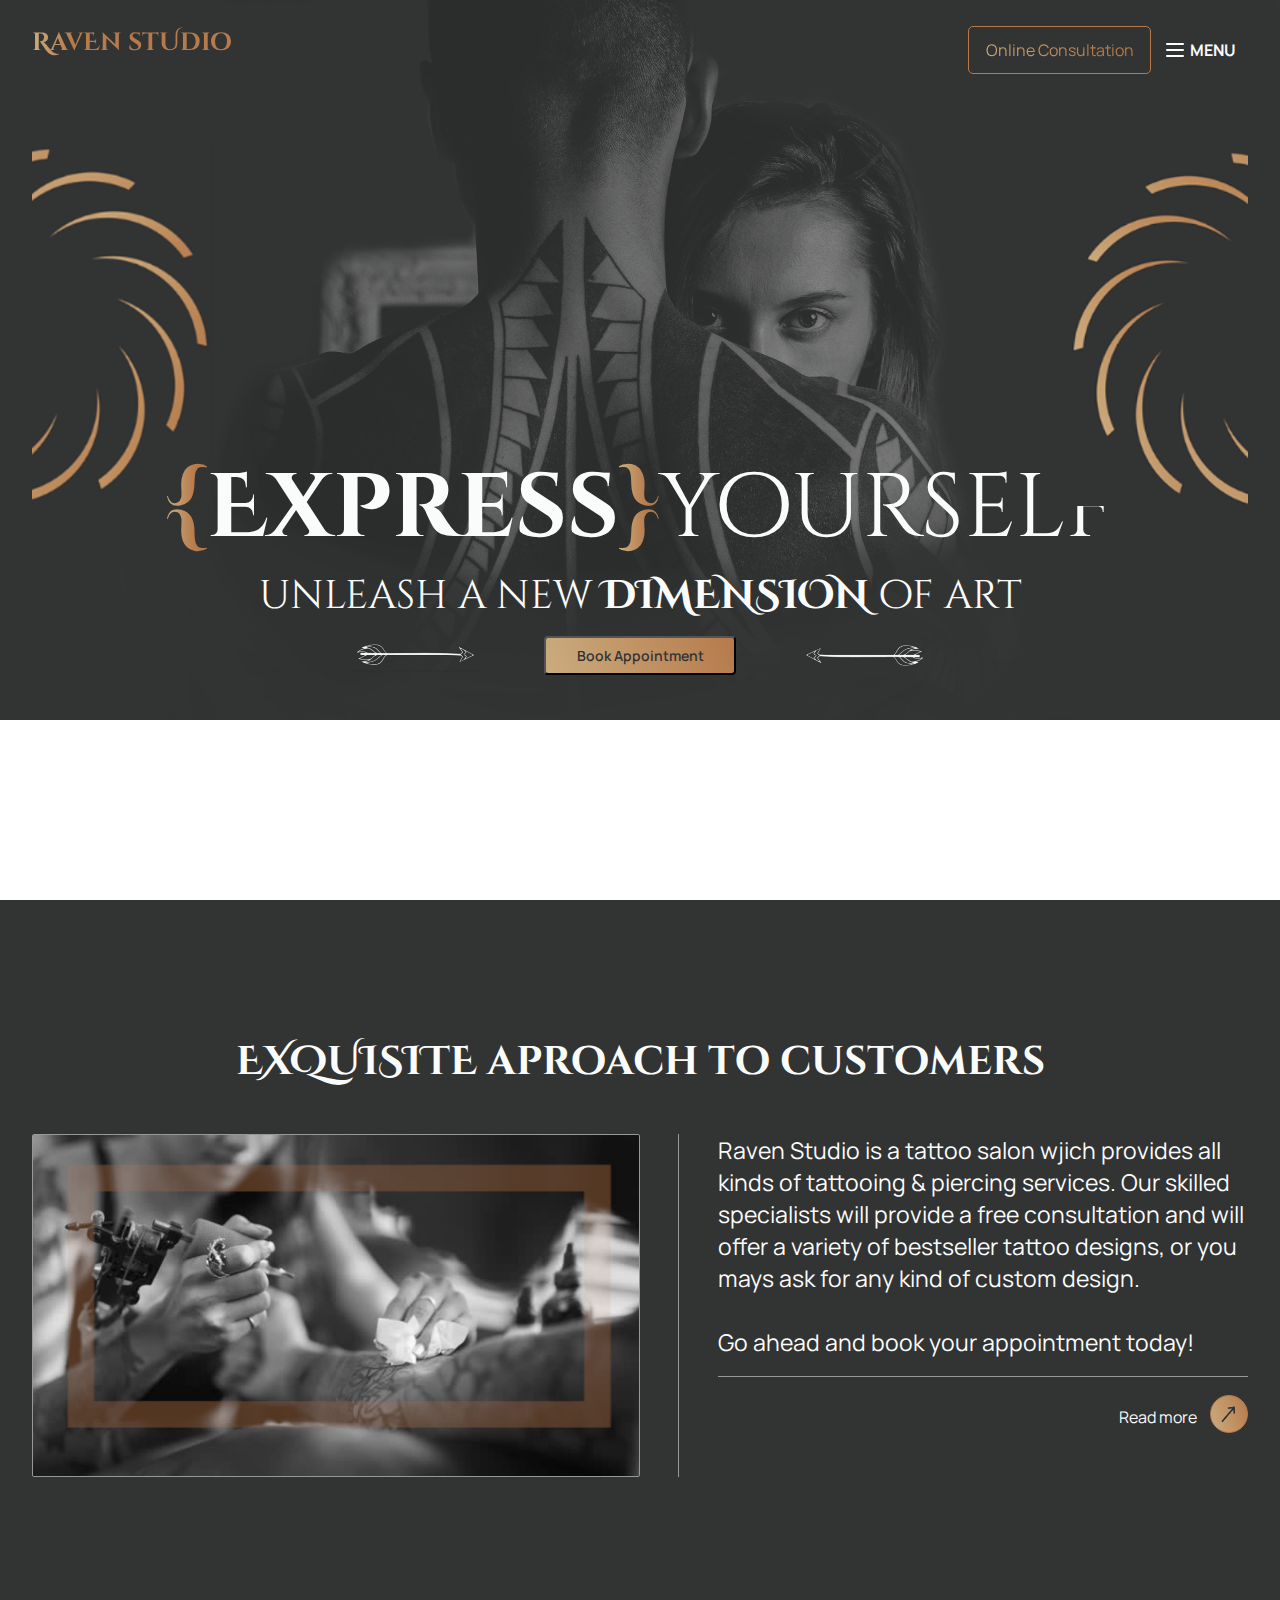
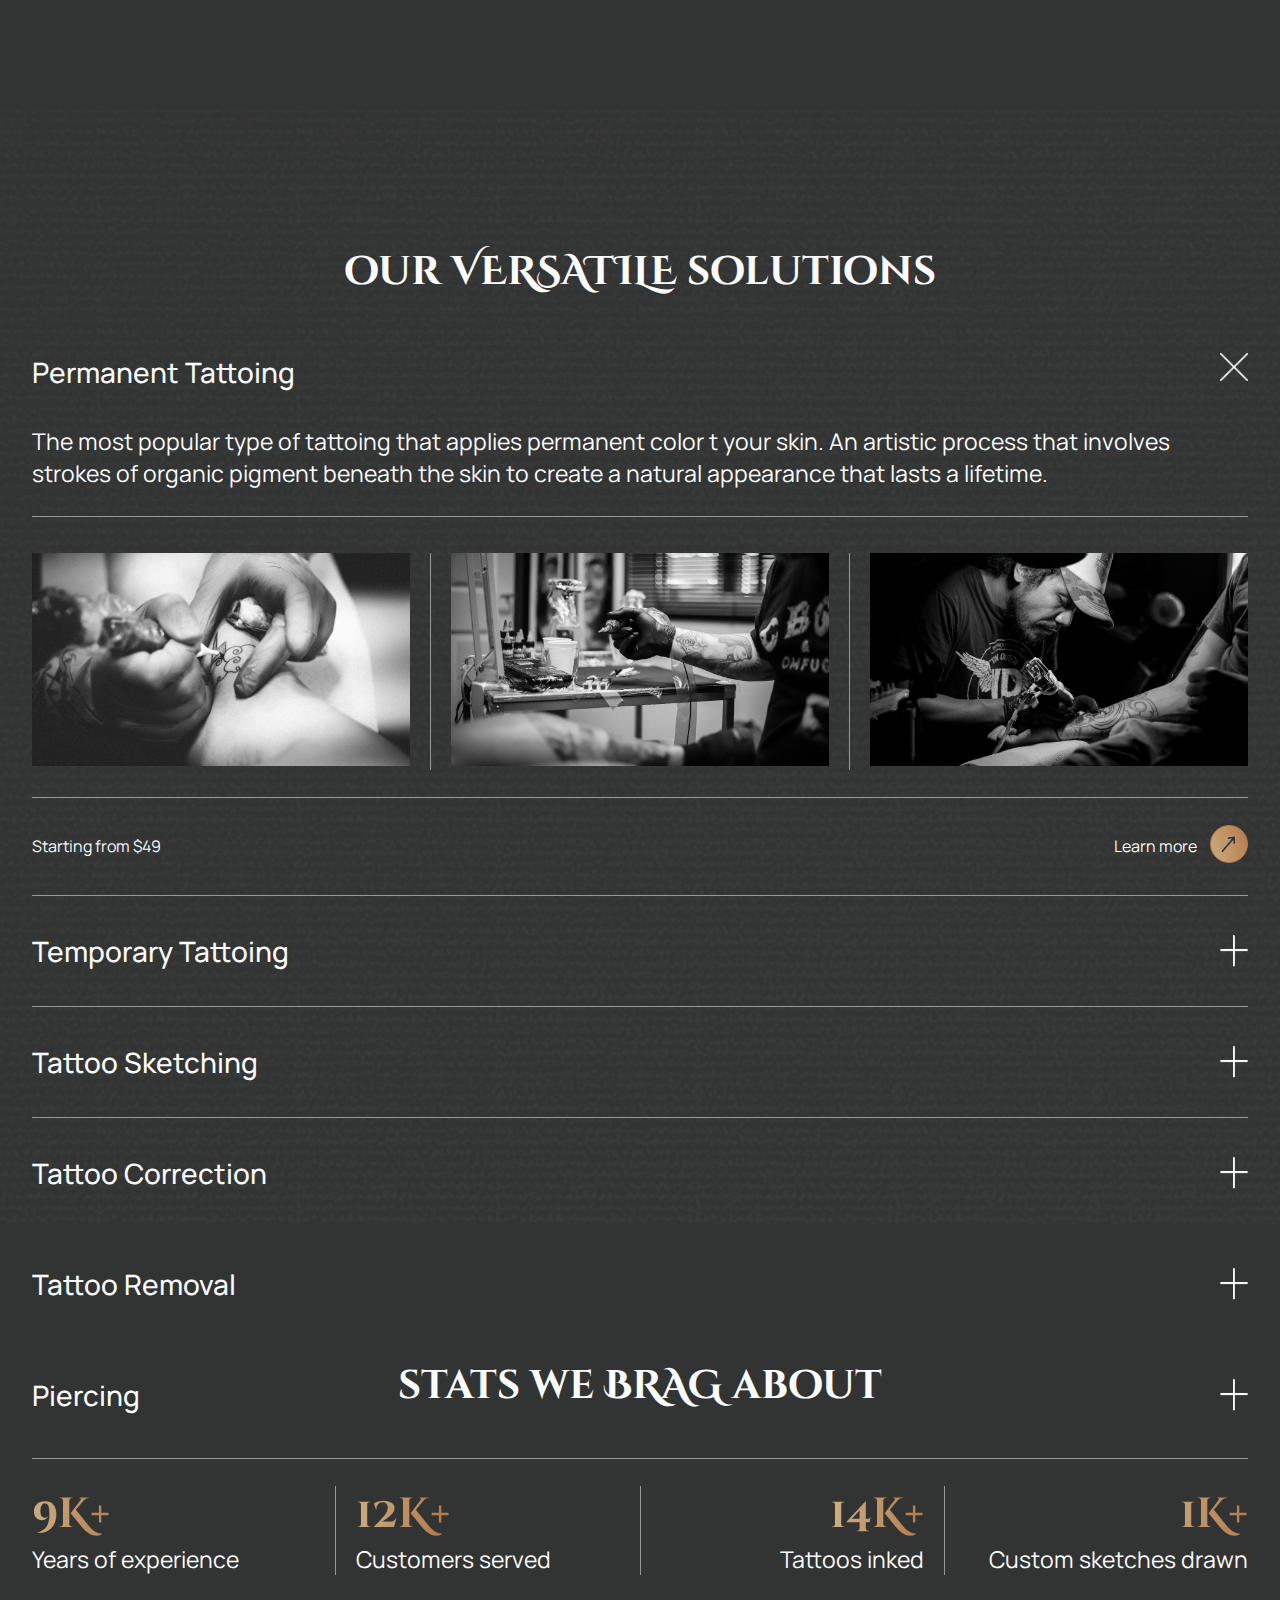
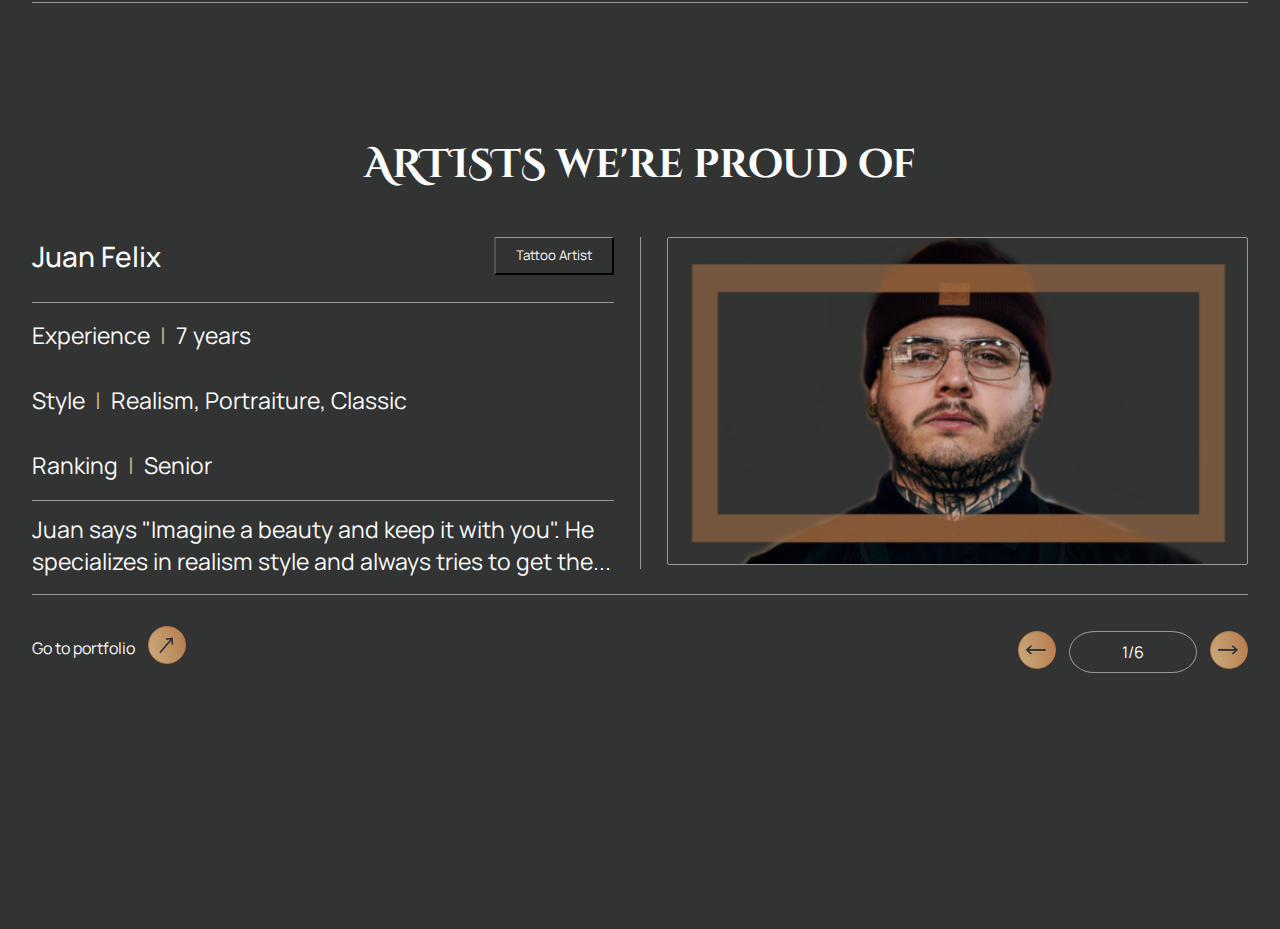
<file: Projetos/Tattoo Studio/index.html>
<!DOCTYPE html>
<html lang="pt-br">

<head>
    <meta charset="UTF-8">
    <meta name="viewport" content="width=device-width, initial-scale=1.0">
    <link rel="stylesheet" href="styles/style.css">
    <title>Home - Tattoo Studio</title>
    <link rel="preconnect" href="https://fonts.googleapis.com">
    <link rel="preconnect" href="https://fonts.gstatic.com" crossorigin>
    <link
        href="https://fonts.googleapis.com/css2?family=Cinzel+Decorative:wght@400;700&family=Manrope:wght@400;500;600;700&display=swap"
        rel="stylesheet">
</head>

<body>
    <section class="home1">
        <header class="initial_header">
            <div class="nome">RavEn stUdio</div>
            <button class="consulta">Online Consultation</button>
            <div class="menu"><img class="img_menu" src="img/cardapio.png" alt="">
                <div class="txt_menu">MENU</div>
            </div>
        </header>
        <div class="mid_home1">
            <img src="img/espiral.png" alt="" class="espiral_left">
            <h1 class="title"><span class="chave">&#123</span>Express<span class="chave">&#125</span><span
                    class="title2">yourself</span></h1>
            <img src="img/espiral2.png" alt="" class="espiral_right">
        </div>
        <div class="subtitle">unleash a new <span class="dimension">DIMENSION</span> of art</div>
        <div class="session_appoint">
            <img src="img/arrow_left.png" alt="" class="arrow">
            <button class="btn_appoint">Book Appointment</button>
            <img src="img/arrow_right.png" alt="" class="arrow">
        </div>
    </section>
    <section class="home2">
        <h2 class="header_home2">EXQUISITE aproach to customers</h2>
        <div class="middle2">
            <img src="img/image_tattoo.jpg" alt="" class="img_middle2">
            <div class="section_middle2">
                <p class="text_middle2">Raven Studio is a tattoo salon wjich provides all kinds of tattooing & piercing
                    services. Our skilled specialists will provide a free consultation and will offer a variety of
                    bestseller tattoo designs, or you mays ask for any kind of custom design.<br>
                    <br>Go ahead and book your appointment today!
                </p>
                <div class="read_more">Read more<div class="arrow_read"><img src="img/arrow.png" alt=""
                            class="btn_arrow"></div>
                </div>
            </div>
        </div>
    </section>
    <section class="home3">
        <h2 class="header_home2">our VERSATILE solutions</h2>
        <div class="subtitle_home3">
            <h3>Permanent Tattoing</h3>
            <div class="close_icon"><img src="img/icon_close.png" alt="" class="cls_icon"></div>
        </div>
        <p class="text_middle3">The most popular type of tattoing that applies permanent color t your skin. An artistic
            process that involves strokes of organic pigment beneath the skin to create a natural appearance that lasts
            a lifetime.</p>
        <div class="imgs_middle3">
            <div class="img_ctn1"><img src="img/home3_img1.jpg" alt="" class="img_middle3"></div>
            <div class="img_ctn2"><img src="img/home3_img2.jpg" alt="" class="img_middle3"></div>
            <div class="img_ctn3"><img src="img/home3_img3.jpg" alt="" class="img_middle3"></div>
        </div>
        <div class="subtitle_home3">
            <div class="read_more">Starting from $49</div>
            <div class="read_more">Learn more<div class="arrow_read"><img src="img/arrow.png" alt="" class="btn_arrow">
                </div>
            </div>
        </div>
        <ul>
            <li class="list_tattoing">Temporary Tattoing<img src="img/plus_icon1.png" alt="" class="cls_icon"></li>
            <li class="list_tattoing">Tattoo Sketching<img src="img/plus_icon1.png" alt="" class="cls_icon"></li>
            <li class="list_tattoing">Tattoo Correction<img src="img/plus_icon1.png" alt="" class="cls_icon"></li>
            <li class="list_tattoing">Tattoo Removal<img src="img/plus_icon1.png" alt="" class="cls_icon"></li>
            <li class="list_tattoing">Piercing<img src="img/plus_icon1.png" alt="" class="cls_icon"></li>
        </ul>
    </section>
    <section class="home4">
        <h2 class="header_home2">stats we BRAG about</h2>
        <ul class="ls_home4">
            <li class="itemls_home4a1">
                <nav class="txt_grad1">9K+</nav>
                <nav class="txt_normal">Years of experience</nav>
            </li>
            <li class="itemls_home4a2">
                <nav class="txt_grad1">12K+</nav>
                <nav class="txt_normal">Customers served</nav>
            </li>
            <li class="itemls_home4b1">
                <nav class="txt_grad2">14K+</nav>
                <nav class="txt_normal">Tattoos inked</nav>
            </li>
            <li class="itemls_home4b2">
                <nav class="txt_grad2">1K+</nav>
                <nav class="txt_normal">Custom sketches drawn</nav>
            </li>
        </ul>
        <h2 class="header_home2">ARTISTS we're proud of</h2>
        <div class="middle_home4">
            <div class="info_tattoo">
                <div class="artist_title">
                    <div class="name_artist">Juan Felix</div>
                    <button class="btn_artist">Tattoo Artist</button>
                </div>
                <div class="artist_info">
                    <p class="text_info">Experience  &nbsp <span class="aphostroph"> | </span> &nbsp 7 years</p>
                    <p class="text_info">Style &nbsp <span class="aphostroph"> | </span> &nbsp Realism, Portraiture, Classic</p>
                    <p class="text_info">Ranking &nbsp <span class="aphostroph"> | </span> &nbsp Senior</p>
                </div>
                <div class="artist_phrase">
                    Juan says "Imagine a beauty and keep it with you". He specializes in realism
                    style and always tries to get the...
                </div>
            </div>
            <div class="img_tattoo"><img src="img/image_tattoo2.png" alt="" class="photo_home4"></div>
        </div>
        <div class="foot_home4">
            <div class="go_to">Go to portfolio<div class="arrow_read"><img src="img/arrow.png" alt="" class="btn_arrow"></div></div>
            <div class="btn_nextart">
                <div class="arrow_read"><img src="img/arrowL.png" alt="" class="btn_arrow"></div>
                <div class="index_art">1/6</div>
                <div class="arrow_read"><img src="img/arrowR.png" alt="" class="btn_arrow"></div>
            </div>
        </div>
    </section>
</body>

</html>
</file>
<file: Projetos/Tattoo Studio/styles/style.css>
*{
    padding: 0;
    margin: 0;
    box-sizing: border-box;
}
.home1{
    width: 100%;
    height: 100vh;      
    background-image: url("../img/fundo1.jpg");
    background-repeat: no-repeat;
    background-size: 100vmax;    
    padding:2% 2.5%;
            
}
.initial_header{
    display: flex;
}
.fundo_inicial{
    position: absolute;
    height: 100%;
    width: 100%;
}
.nome{
    font-family: 'Cinzel Decorative';
    font-size: 25px;
    font-weight: bold;
    position: relative;
    background-image: linear-gradient(to right, #CAAC7F 0%, #B67A4B 20%);
    background-clip: text;
    -webkit-background-clip: text;
    color: transparent;
    
}
.consulta{    
    font-family: 'Manrope';
    font-size: 16px;
    font-weight: Regular;
    background-image: linear-gradient(to right, #CAAC7F 0%, #B67A4B 70%);
    background-clip: text;
    -webkit-background-clip: text;
    color: transparent;
    text-align: center;
    width: 15%;
    border-radius: 5px;
    border: 1px solid #B67A4B;
    margin-left: auto;
    cursor: pointer;
}
.menu{
    font-family: 'Manrope';
    font-size: 16px;
    font-weight: bold;
    padding: 1%;
    color: #fafcfc;
    width: 8%;
    align-items: center;
    justify-content: space-between;
    text-align: center;
    display: flex;
    cursor: pointer;
}
.title{
    font-family: 'Cinzel Decorative';
    font-size: 90px;
    color: #fafcfc;
    height: 55vh;
    width: 60vw;    
    display: flex;
    align-items: end;
    justify-content: center;
    text-align: center;
       
}
.chave{
    background-image: linear-gradient(to right, #CAAC7F 0%, #B67A4B 70%);
    background-clip: text;
    -webkit-background-clip: text;
    color: transparent;
}
.title2{
    font-weight: 400;
}    
.mid_home1{
    display: flex;
    justify-content: space-between;
}
.espiral_left{
    height: 40vh;
    margin-top: 8vh;
}
.espiral_right{
    height: 40vh;
    margin-top: 8vh;
}
.subtitle{
    margin-bottom: 1.5vh;
    font-family: 'Cinzel Decorative';
    font-size: 40px;
    color: #fafcfc;
    text-align: center;
}
.dimension{
    font-weight: bold;
}
.session_appoint{
    display: flex;
    justify-content: center;
}
.arrow{
    width: 10vw;
    margin-left: 5vw;
    margin-right: 5vw;
}
.btn_appoint{
    font-family: 'Manrope';
    font-size: 14px;
    font-weight: 600;
    background-image: linear-gradient(70deg, #CAAC7F, #B67A4B);
    width: 15vw;
    border-radius: 4px;
    display: flex;
    align-items: center;
    justify-content: center;
    color: #323333;
    cursor: pointer;
}
.txt_menu{
    cursor: pointer;
}
.home2{
    padding:0 2.5%;
    background-color: #323333;
    height: 90vh;
    width: 100%;
}
.header_home2{
    font-family: 'Cinzel Decorative';
    font-weight: bold;
    color: #fafcfc;
    font-size: 40px;
    text-align: center;
    padding-top: 15vh;
    margin-bottom: 5vh;
}
.img_middle2{
    border: 1px solid #979999;
    border-radius: 2px;
    width: 50%;
    margin-right: 3vw;
}
.middle2{
    display: flex;
    justify-content: space-between;
}
.text_middle2{    
    font-family: 'Manrope';
    font-size: 23px;
    font-weight: 400;
    color: #fafcfc;
    border-bottom: 1px solid #979999;
    padding-bottom: 2vh;
}
.section_middle2{
    width: 50%;
    border-left: 1px solid #979999;
    padding-left: 3vw;
}
.read_more{
    display: flex;
    align-items: center;
    justify-content: end;
    padding-top: 2vh;
    color: #fafcfc;
    font-family: 'Manrope';
    font-size: 16px;
}
.btn_arrow{
    width: 3vw;
    border: 1px solid #B67A4B;
    background-image: linear-gradient(70deg, #CAAC7F, #B67A4B);
    border-radius: 200%;
    margin-left: 1vw;
    cursor: pointer;
}
.home3{
    background-image: url(../img/fundo2.png);
    width: 100%;
    height: 87vw;
    padding:0 2.5%;
}
h3{
    font-family: 'Manrope';    
    color: #fafcfc;
    font-size: 28px;
    font-weight: 500;
}
.subtitle_home3{
    display: flex;
    justify-content: space-between;
    margin-bottom: 2vh;
    padding: 1vh 0;
}
.cls_icon{
    width: 28px;
    cursor: pointer;
}
.text_middle3{
    font-family: 'Manrope';
    font-size: 23px;
    font-weight: 400;
    color: #fafcfc;
    margin-top: 25px;
    padding-bottom: 3vh;
    border-bottom: 1px solid #979999;
}
.imgs_middle3{
    display: flex;
    margin-top: 3vh;    
    justify-content: space-between;
    border-bottom: 1px solid #979999;
    padding: 1vh 0 3vh 0;
}
.img_middle3{
    width: 100%;    
}
.img_ctn1{
    padding-right: 20px;
    border-right: 1px solid #979999;
}
.img_ctn2{
    padding: 0 20px;
    border-right: 1px solid #979999;
}
.img_ctn3{
    padding-left: 20px;
}
.list_tattoing{
    font-family: 'Manrope';
    color: #fafcfc;
    font-size: 28px;
    font-weight: 500;
    display: flex;
    justify-content: space-between;
    padding: 4vh 0;
    border-top: 1px solid #979999;
}
.home4{
    padding:0 2.5%;
    background-color: #323333;
    height: 145vh;
    width: 100%;
}
.ls_home4{
    display: flex;
    padding: 3vh 0;
    border-top: 1px solid #979999;
    border-bottom: 1px solid #979999;
    list-style-type: none;
}
.txt_grad1{
    font-family: 'Cinzel Decorative';
    background-image: linear-gradient(to right, #CAAC7F 0%, #B67A4B 30%);
    background-clip: text;
    -webkit-background-clip: text;
    color: transparent;
    font-size: 42px;
    font-weight: bold;
}
.txt_grad2{
    font-family: 'Cinzel Decorative';
    background-image: linear-gradient(to right, #CAAC7F 70%, #B67A4B 100%);
    background-clip: text;
    -webkit-background-clip: text;
    color: transparent;
    font-size: 42px;
    font-weight: bold;
}
.txt_normal{
    font-family: 'Manrope';
    font-size: 23px;
    font-weight: 400;
    color: #fafcfc;
}
.itemls_home4b2{
    text-align: end;
    border-left: 1px solid #979999;
    width: 25%;
}
.itemls_home4b1{
    text-align: end;
    border-left: 1px solid #979999;
    width: 25%;
    padding-right: 20px;
}
.itemls_home4a1{
    border-right: 1px solid #979999;
    width: 25%;
}
.itemls_home4a2{
    width: 25%;
    padding-left: 20px;
}
.info_tattoo{
    width: 50%;
    padding-right: 2vw;
}
.img_tattoo{
    width: 50%;
    padding-left: 2vw;
    border-left: 1px solid #979999;
}
.photo_home4{
    width: 100%;
    border: 1px solid #979999;
    border-radius: 2px;
}
.middle_home4{
    display: flex;
    padding-bottom: 2vw;
    border-bottom: 1px solid #979999;
}
.artist_title{
    display: flex;
    justify-content: space-between;
    margin-bottom: 3vh;
}
.name_artist{
    font-family: 'Manrope';
    color: #fafcfc;
    font-size: 28px;
    font-weight: 500;
}
.btn_artist{
    background-color: #323333;
    color: #fafcfc;
    border-top: 1px solid #979999;
    font-family: 'Manrope';
    width: 120px;
    cursor: pointer;
}
.artist_info{
    height: 60%;
    border-bottom: 1px solid #979999;
    border-top: 1px solid #979999;
}
.text_info{
    height: 33%;
    font-family: 'Manrope';
    font-size: 23px;
    font-weight: 400;
    color: #fafcfc;
    display: flex;
    align-items: center;
}
.aphostroph{
    color: #CAAC7F;
    display: flex;
}
.artist_phrase{
    height: 23%;
    font-family: 'Manrope';
    font-size: 23px;
    font-weight: 400;
    color: #fafcfc;
    display: flex;
    align-items: flex-end;
}
.go_to{
    display: flex;
    align-items: center;
    padding-top: 3vh;
    color: #fafcfc;
    font-family: 'Manrope';
    font-size: 16px;
}
.foot_home4{
    display: flex;
    justify-content: space-between;
}
.btn_nextart{
    display: flex;
    align-items: center;
    padding-top: 4vh;
}
.index_art{
    color: #fafcfc;
    font-family: 'Manrope';
    font-size: 16px;
    background-color: #323333;
    border: 1px solid #979999;
    border-radius: 20% / 50%;
    width: 10vw;
    height: 100%;
    display: flex;
    align-items: center;
    justify-content: center;
    margin-left: 1vw;
}
</file>
